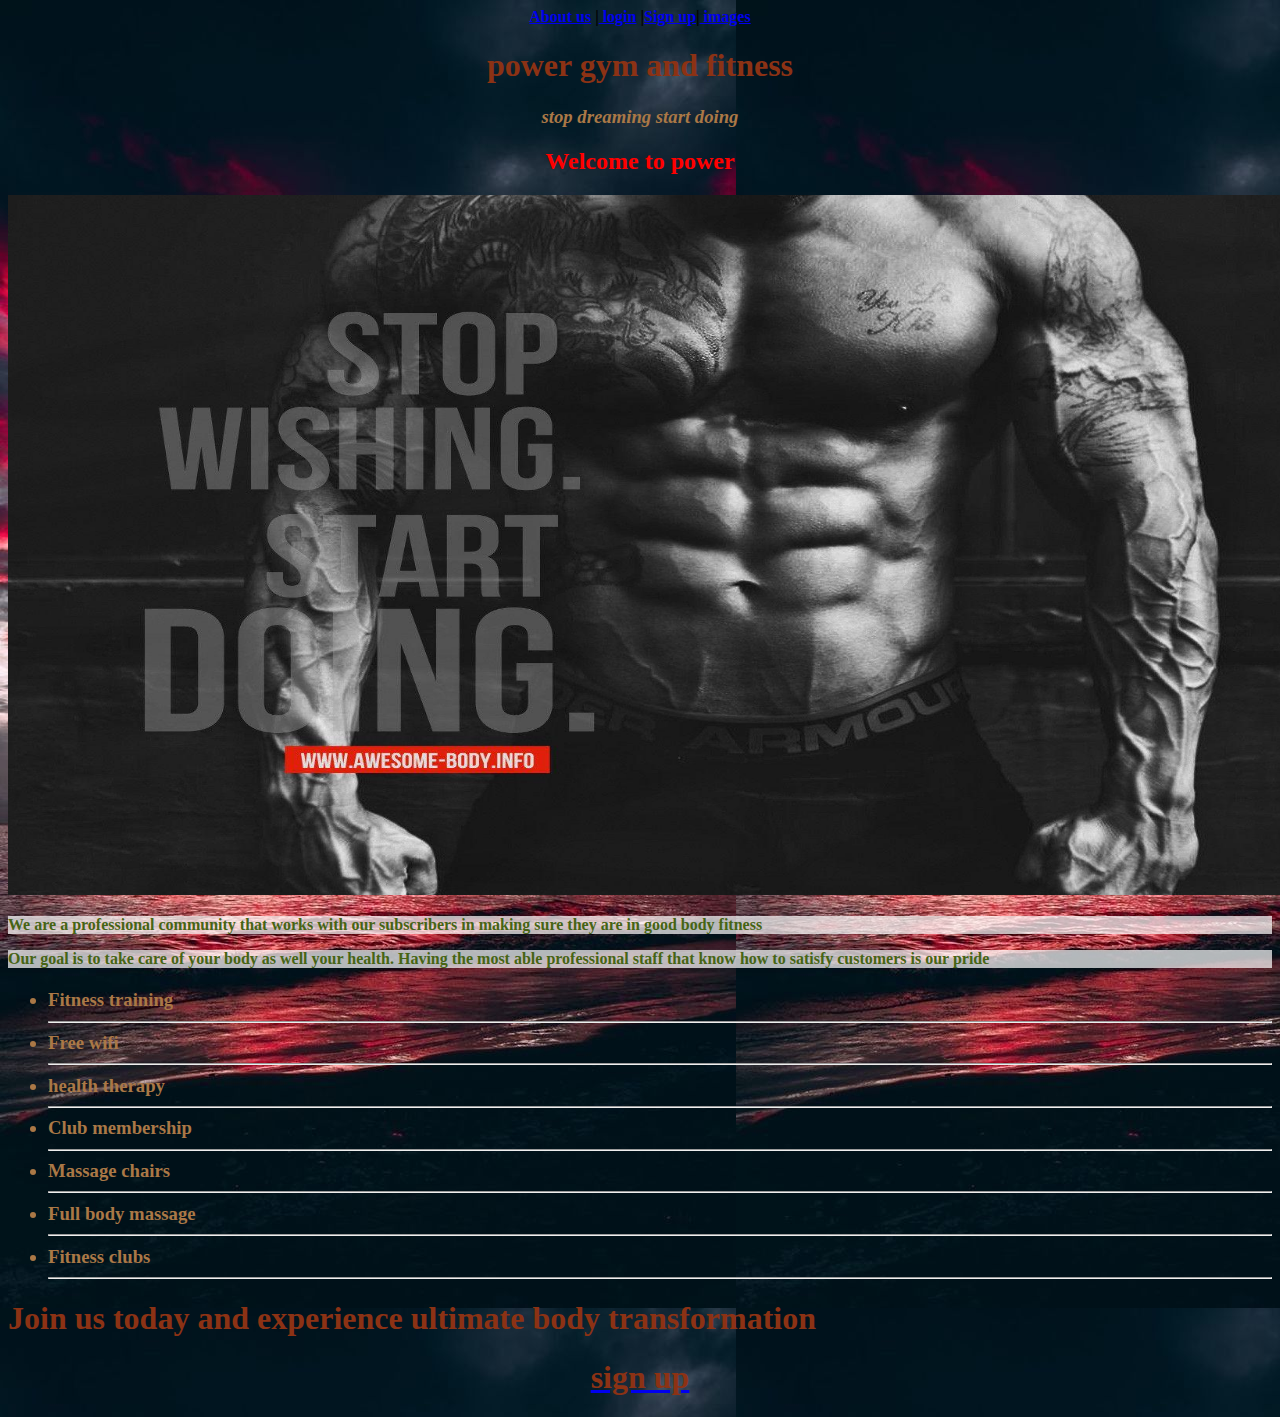
<file: index.html>
<html>
<head>
<style>
	body{
        background-image:url("back.jpeg")
       
    }
    img{width: 1500px;
    	height:700px;}
		h1 {font-family: fantasy;}
		h1 {color:rgba(140,50,20,120);}
		h2{color:red;}
		p {color:rgb(70,100,20);}
		h3{color:rgba(170,120,70,60);}
		p {background-color:green;
			background-color:hsla(2,90%,100%,0.7)}
		h4{color: #fff;
			font-family: serif;}
		 a: link{background-image: url(fruits.jpg);
		 color: orange;
		 
		  }



	</style><title>power gym and fitness</title>

</head>
<center><b>
<a href="about.html">About us</a> |<a href="login.html"> login</a> |<a href="signin.html">Sign up</a>|<a href="image.html"> images</a></b></center>
	
</center>



<body>
	<h1><center>power gym and fitness</center></h1>
	<h3><center><i>stop dreaming start doing</i></center></h3>
	<tr>
	<center><h2><b>Welcome to power</b></h2></center>
<img src="stop.jpg" alt="stop dreaming start doing">
	<h4><p>We are a professional community that works with our subscribers in making sure they are in good body fitness</p>
	<p>Our goal is to take care of your body as well your health. Having the most able professional staff that know how to satisfy customers is our pride </p></h4>
	<centre><h3><ul><li>Fitness training</li><hr>
		       <li> Free wifi</li><hr>
		        <li>health therapy</li><hr>
		       <li> Club membership</li><hr>
		       <li> Massage chairs</li><hr>
		       <li> Full body massage</li><hr>
		   <li> Fitness clubs</li><hr></ul></h3></centre>
		   <p><h1>Join us today and experience ultimate body transformation</h1></p>
		   <a href="signin.html"><center><h1>sign up</h1></center></a>


</body>
</html>
</file>
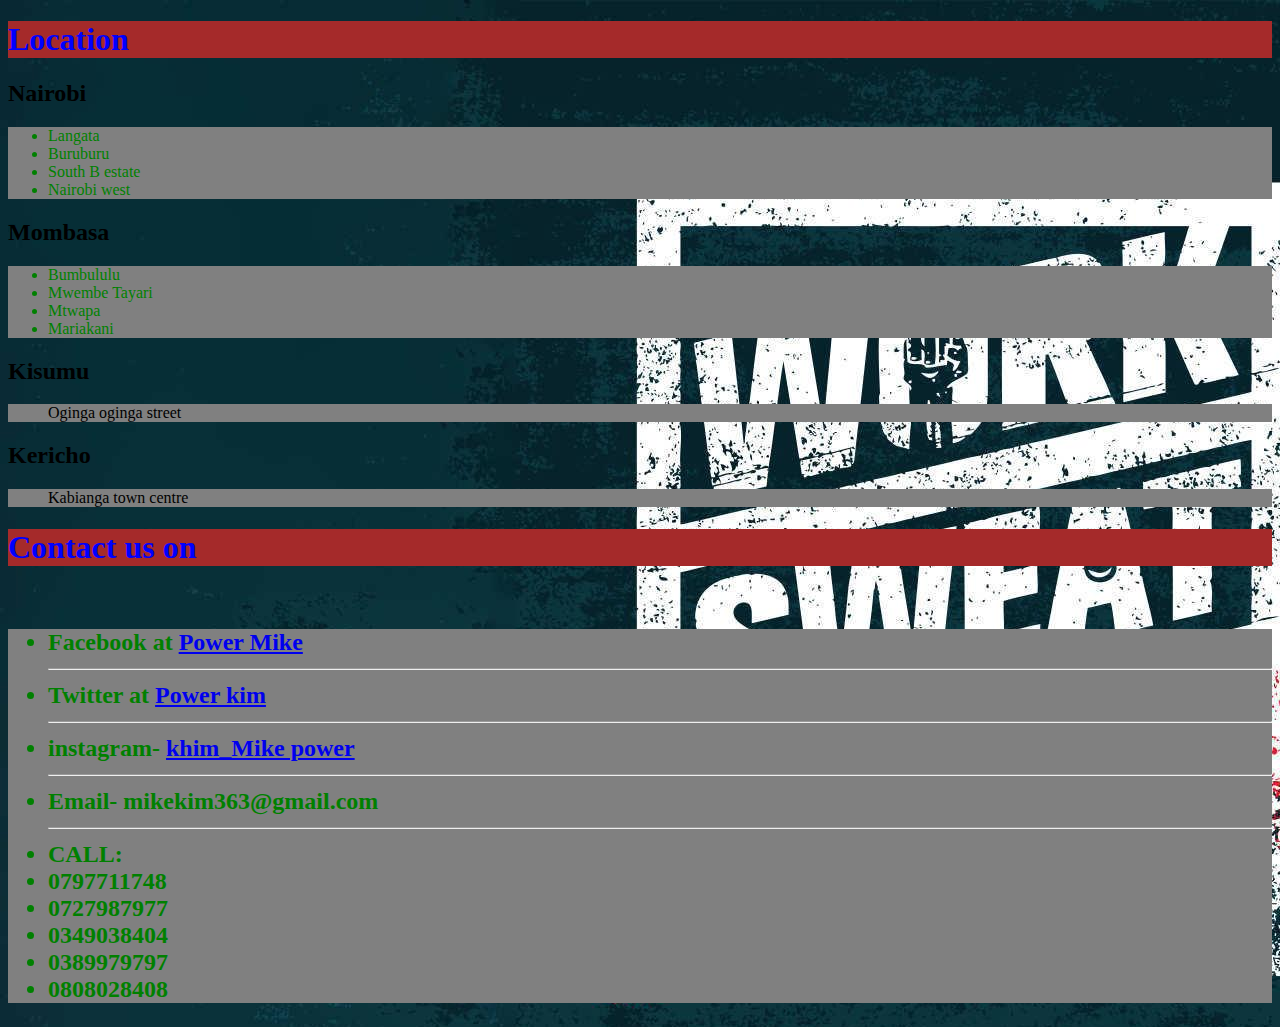
<file: about.html>
<!DOCTYPE html>
<html>
<head>
	<style>
		body{background-image: url(work.jpg);}
		h1{color: blue;}
		li{color: green;}
		ul{background-color: grey;}
		h1{background-color: brown;}
    </style>
</head>
<body>
	<h1>Location</h1>
	<h2>Nairobi</h2><ul>
	<li>Langata</li>
	<li>Buruburu</li>
	<li>South B estate</li>
	<li>Nairobi west</li></ul>
	<h2>Mombasa</h2><ul>
	<li>Bumbululu</li>
	<li>Mwembe Tayari</li>
	<li>Mtwapa</li>
	<li>Mariakani</li></ul>
	<h2>Kisumu</h2>
	<ul>Oginga oginga street</ul>
	<h2>Kericho</h2>
	<ul>Kabianga town centre</ul>

	<h1>Contact us on </h1><br>

	<h2><ul><li>Facebook at <a href="https:/Facebook/Mikey searcher">Power Mike</a></li><hr>
	<li>Twitter at <a href="https:/Twitter/poisonakim"> Power kim</a></li><hr>
	<li>instagram- <a href="https:/instagram/khim_mike">khim_Mike power</a></li><hr>
	<li>Email- mikekim363@gmail.com</li><hr>
	<li>CALL:</li>
	<li>0797711748</li>
	<li>0727987977</li>
	<li>0349038404</li>
<li>0389979797</li><li>0808028408</li></ul></h2>


</body>
</html>
</file>
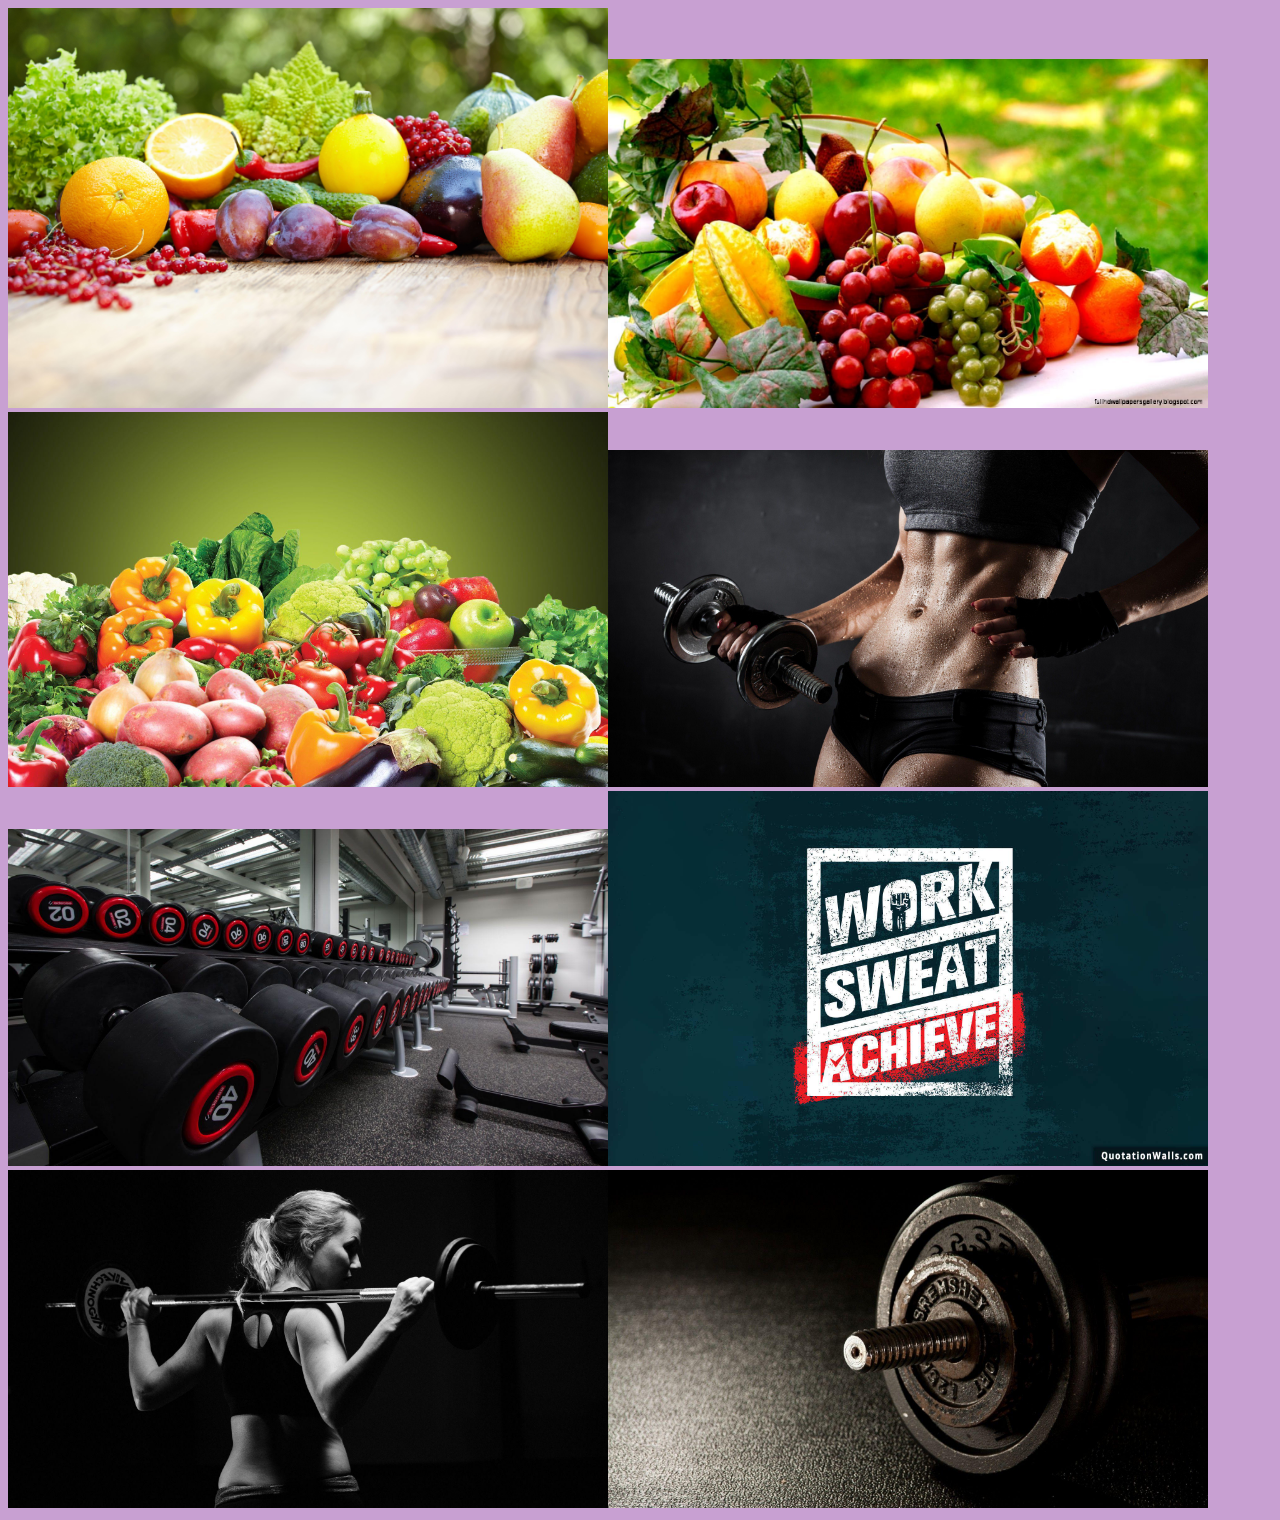
<file: image.html>
<!DOCTYPE html>
<html>
<head>
<style> 
	img{width: 600px;
		max-height: 500px;}
body{background-color: rgb(200,160,210);}



</style>



	<title>Images</title></head>
<body>
	<img src="fruits.jpg"><img src="fruit2.jpg">	
	<img src="veg.jpg"><img src="fit.jpg">
	<img src="lift.jpg"><img src="work.jpg">
	<img src="fit2.jpg"><img src="wei.jpg">
	
</body>
</file>
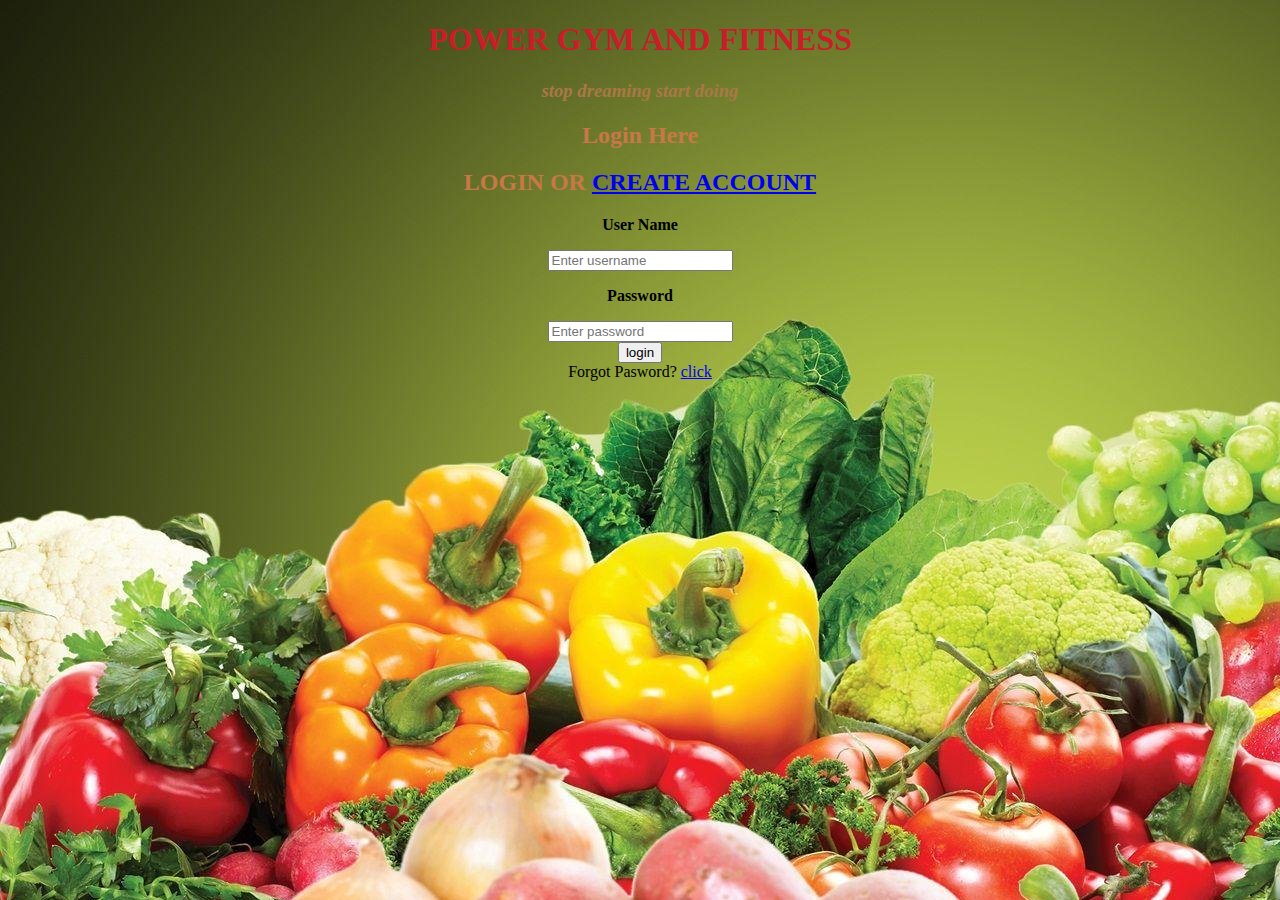
<file: login.html>
<!DOCTYPE html>
<html>
<head>
	<style>
		body{background-image: url(veg.jpg);}
		h2{color: rgba(200,120,70,70);}
		h1{color: rgba(200,30,40,90);}
		h3{color:rgba(170,120,70,60);}
	</style>
	<title>power login</title>
 
 </head>
<body>
	<center><h1>POWER GYM AND FITNESS</h1></center>
	<center><h3><i>stop dreaming start doing</i></h3></center>
<div class="loginbox">
	<center><h2>Login Here</h2></center>
	<center><h2>LOGIN OR <a href="signin.html">CREATE ACCOUNT</a></h2></center>
	<center><form>
		<b><p>User Name</p></b>
		<input type="text" name="" placeholder="Enter username">
		<b><p>Password</p></b>
		<input type="password" name="" placeholder="Enter password"><br>
		<input type="submit" name="" value="login"><br>
	</form> Forgot Pasword? <a href="signin.html">click</a></center>

</div>
</body>

</html>
</file>
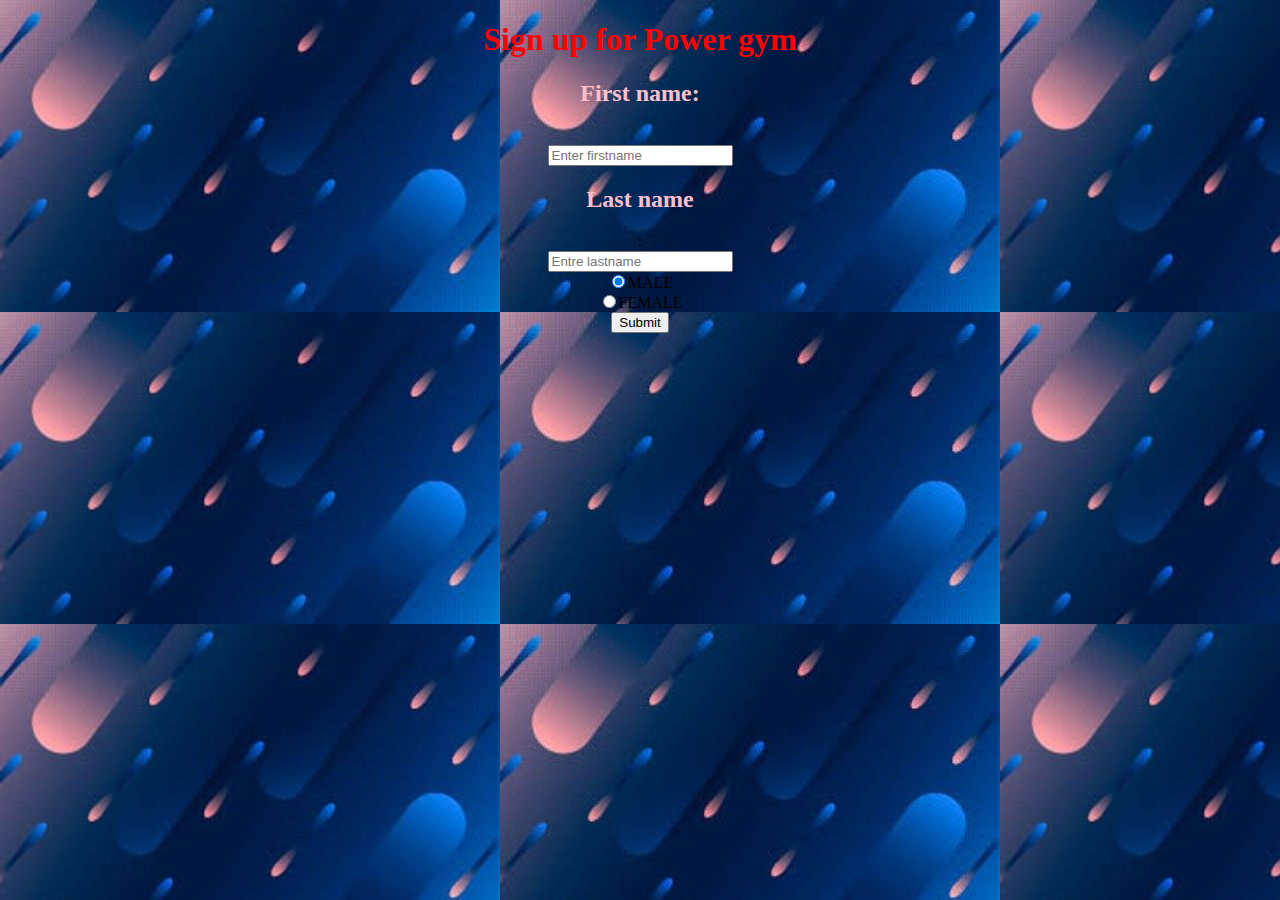
<file: signin.html>
<!DOCTYPE html>
<html>
<head>
	<style>
		body{background-image:url(name.jpeg);}
		h1{color: red;}
		h2{color: pink;}
		
		form
	</style>
	<title>sign in</title>
</head>
<body>
	<CENTER><H1>Sign up for Power gym</H1></CENTER>
	<center>
		<form action="action.html" target="blank">
		<h2>First name:</h2><br>
		<input type="text" name="firstname" placeholder="Enter firstname"><br>
		<h2>Last name</h2>:<br>
		<input type="text" name="lastname" placeholder="Entre lastname"><br>
		<input type="radio" name="gender" value="Male" checked>MALE<br>
		<input type="radio" name="gender" value="Female">FEMALE<br>
		<input type="submit" name="submit">
	</form>
	</center>

</body>
</html>
</file>
